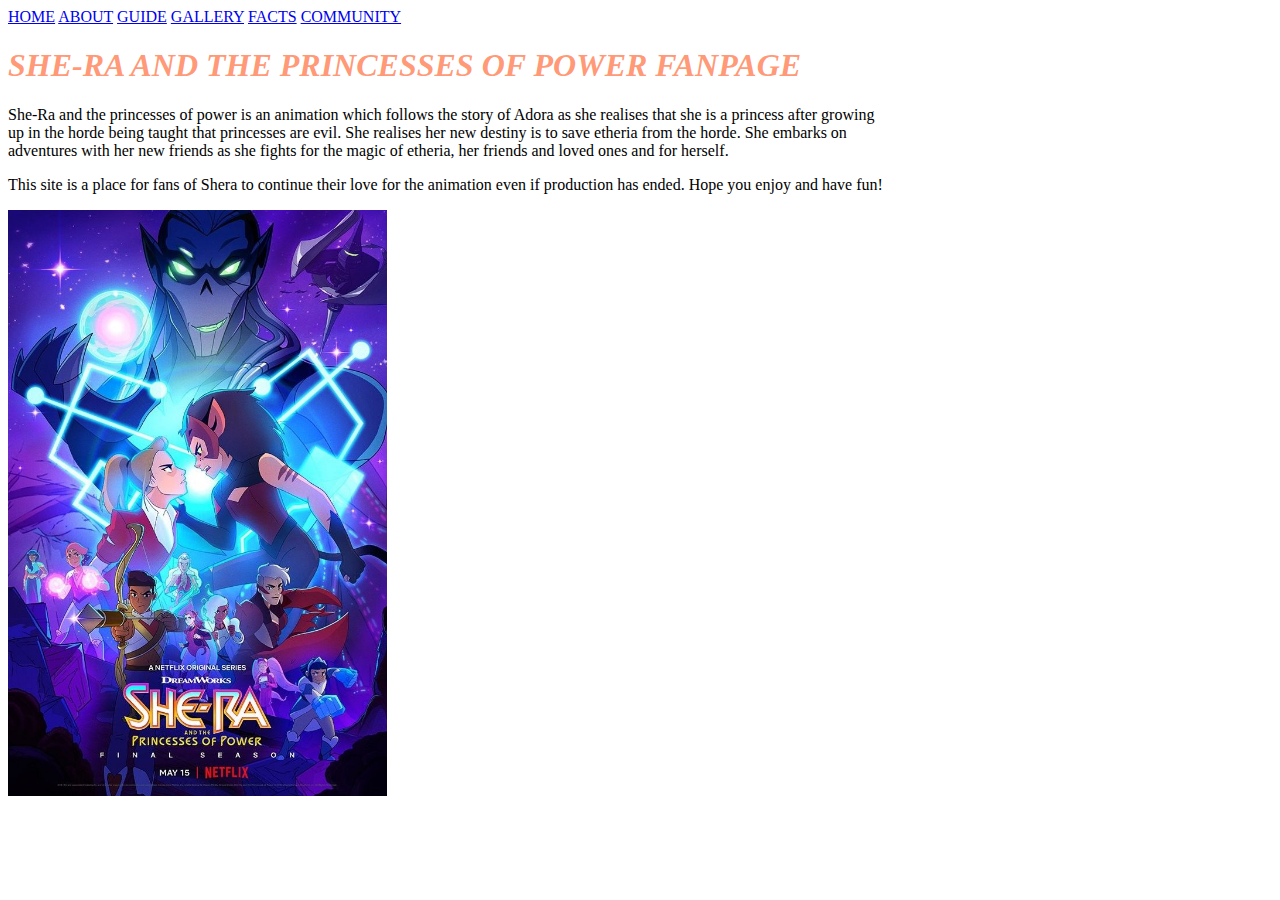
<file: index.html>
<!DOCTYPE html>
<html lang="en">
<head>
    <meta charset="UTF-8">
    <meta name="viewport" content="width=device-width, initial-scale=1.0">
    <title>Welcome to the Shera fanpage</title>
</head>
<body>

<a href="index.html">HOME</a>
<a href="about.html">ABOUT</a>
<a href="guide.html">GUIDE</a>
<a href="gallery.html">GALLERY</a>
<a href="facts.html">FACTS</a>
<a href="community.html">COMMUNITY</a> 

<h1 style="text-align: left;color: rgba(255, 143, 105, 0.904);text-transform: uppercase;font-style: oblique;font-weight: bolder;">She-Ra and the Princesses of Power Fanpage</h1>
<p>She-Ra and the princesses of power is an animation which follows the story of Adora as she realises that she is a princess after growing<br> up in the horde being taught that princesses are evil.
    She realises her new destiny is to save etheria from the horde. She embarks on<br> adventures with her new friends as she fights for the magic of etheria, her friends and loved ones and for herself.</p>
<p>This site is a place for fans of Shera to continue their love for the animation even if production has ended. Hope you enjoy and have fun!</p>
<!--Heading 1 ends here-->

<img src="images\7a827f89-d7df-4196-9db4-ef6373fcf46f.jpeg" alt="" width="30%">

    
</body>
</html>
</file>
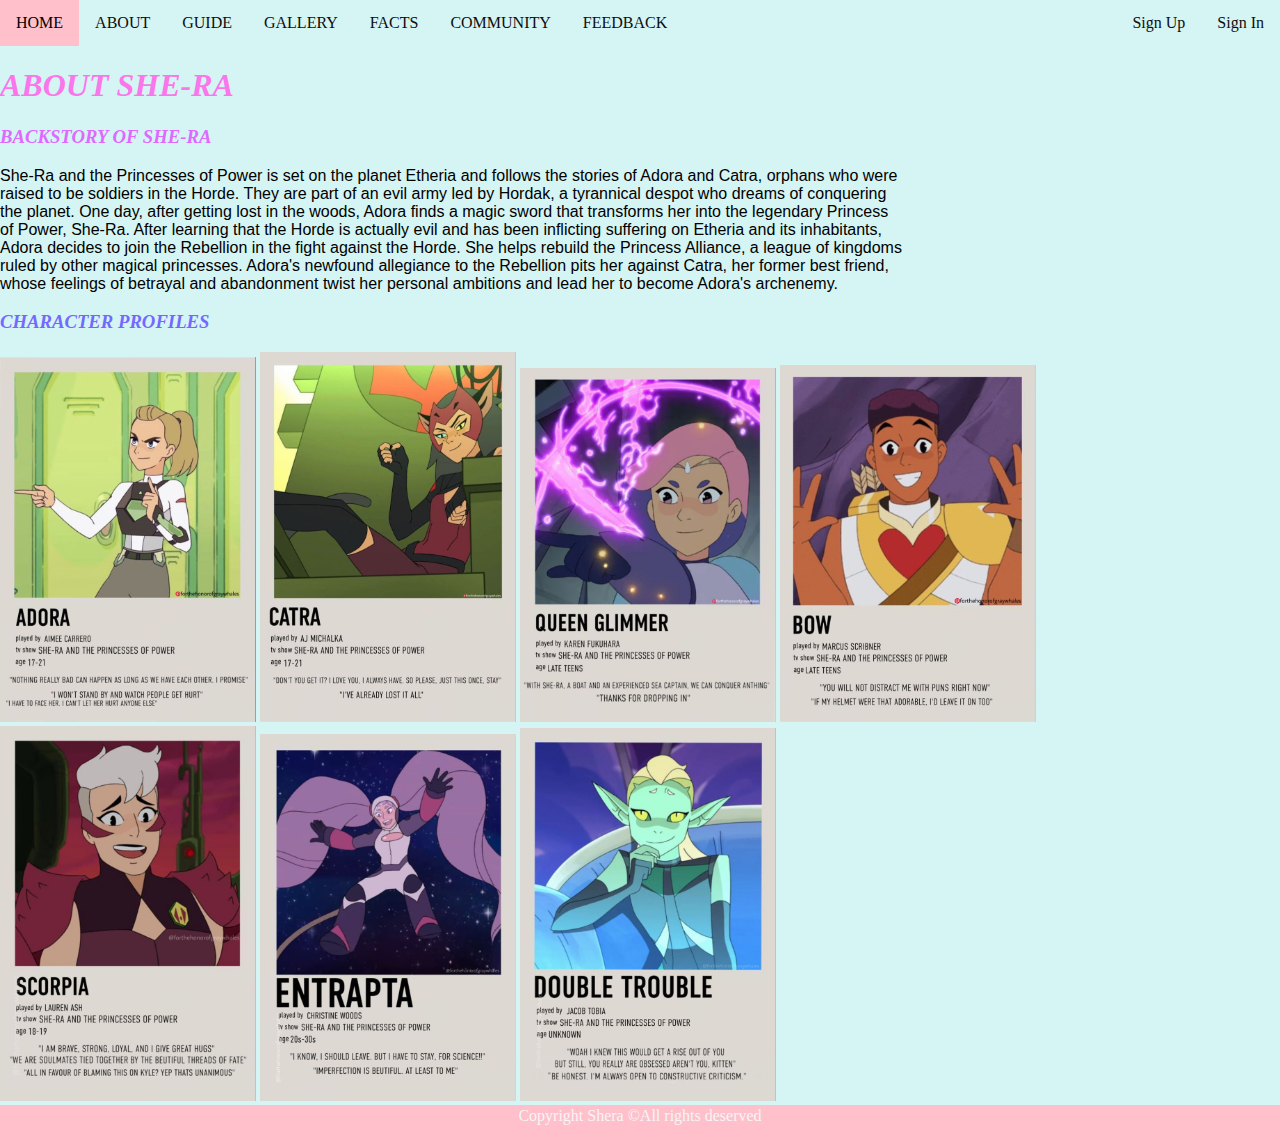
<file: about.html>
<!DOCTYPE html>
<html lang="en">
<head>
    <meta charset="UTF-8">
    <meta name="viewport" content="width=<device-width>, initial-scale=1.0">
    <title>About</title>
    <link rel="stylesheet" href="css/style.css">
</head>
<body>
<div class="banner">   
  <div class="toplink">
    <a href="home.html">HOME</a> 
    <a href="about.html">ABOUT</a> 
    <a href="guide.html">GUIDE</a> 
    <a href="gallery.html">GALLERY</a> 
    <a href="facts.html">FACTS</a> 
    <a href="community.html">COMMUNITY</a> 
    <a href="feedback.html">FEEDBACK</a>
   
  <div class = "toplink-right">
        <a href="signup.html">Sign Up</a> 
        <a href="signin.html">Sign In</a>
    </div>
    </div>  
</div> 
    <h1 style="text-align: left;color: rgba(255, 105, 233, 0.904);text-transform: uppercase;font-style: oblique;font-weight: bolder;">ABOUT SHE-RA</h1>
    
    <h3 style="text-align: left;color: rgb(223, 105, 255);text-transform: uppercase;font-style: italic;font-weight: bolder;">Backstory of She-Ra</h3>
    <p>She-Ra and the Princesses of Power is set on the planet Etheria and follows the stories of Adora and Catra, orphans who were<br> raised to be soldiers in the Horde. They are part of an evil army led by Hordak, a tyrannical despot who dreams of conquering<br>
    the planet. One day, after getting lost in the woods, Adora finds a magic sword that transforms her into the legendary Princess<br> of Power, She-Ra. After learning that the Horde is actually evil and has been inflicting suffering on Etheria and its inhabitants,<br> 
    Adora decides to join the Rebellion in the fight against the Horde. She helps rebuild the Princess Alliance, a league of kingdoms<br> ruled by other magical princesses. Adora's newfound allegiance to the Rebellion pits her against Catra, her former best friend,<br> 
    whose feelings of betrayal and abandonment twist her personal ambitions and lead her to become Adora's archenemy.</p>

    <h3 style="text-align: left;color: rgb(115, 105, 255);text-transform: uppercase;font-style: italic;font-weight: bolder;">Character Profiles</h3>

    <img src="images\Adora polaroid poster.jpeg"alt="" width="20%">
    <img src="images\Catra polaroid poster.jpeg"alt="" width="20%">
    <img src="images\Glimmer polaroid poster.jpeg"alt="" width="20%">
    <img src="images\Bow polaroid poster.jpeg"alt="" width="20%">
    <img src="images\Scorpia polaroid poster.jpeg"alt="" width="20%">
    <img src="images\Entrapta polaroid poster.jpeg"alt="" width="20%">
    <img src="images\Double Trouble polaroid poster.jpeg"alt="" width="20%">

    <div class="footer">Copyright Shera &copy;All rights deserved</div>   
</body>
</html>
</file>
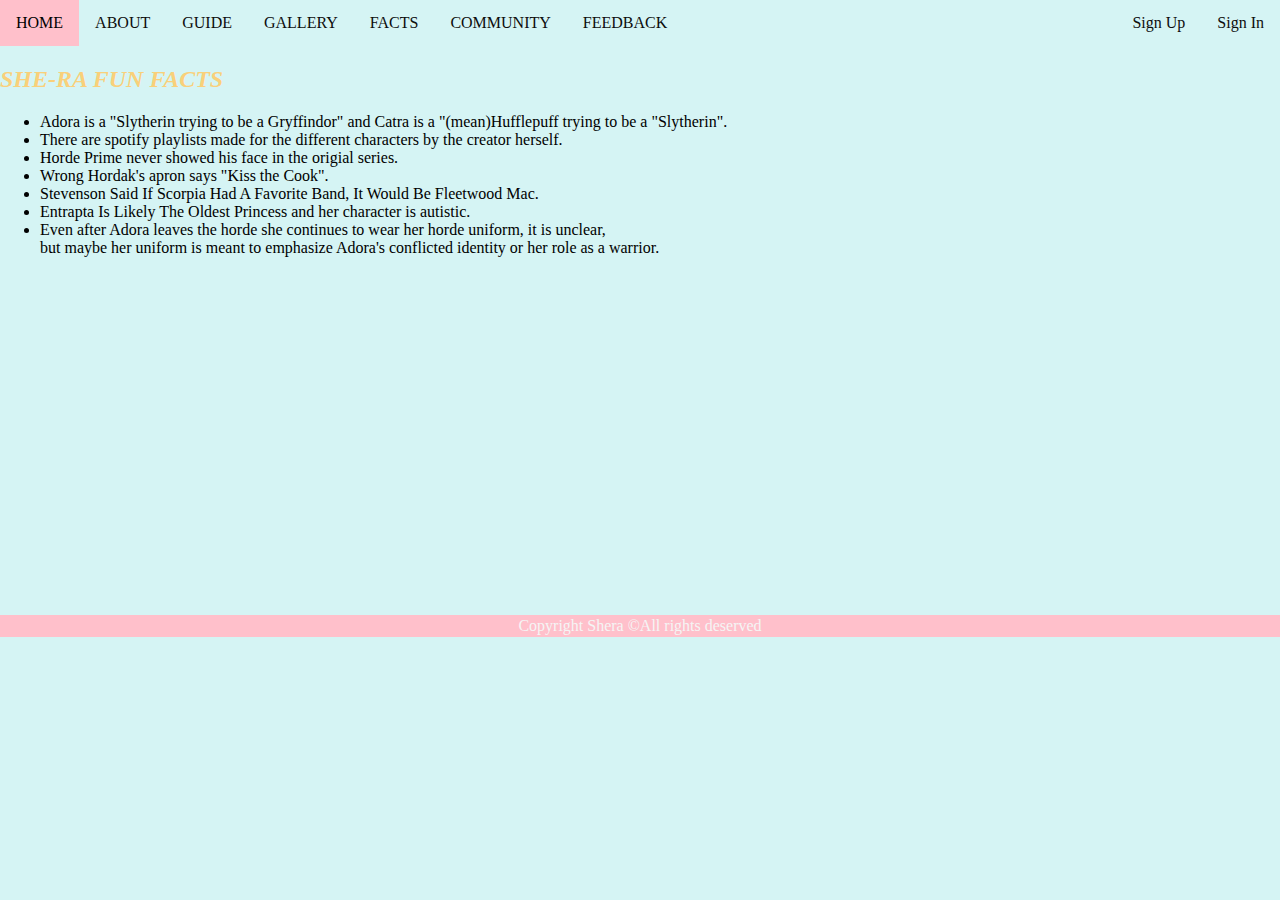
<file: facts.html>
<!DOCTYPE html>
<html lang="en">
<head>
    <meta charset="UTF-8">
    <meta name="viewport" content="width=device-width, initial-scale=1.0">
    <title>Facts</title>
    <link rel="stylesheet" href="css/style.css">
</head>
<body>
    <div class="banner"> 
    <div class="toplink">
    <a href="home.html">HOME</a> 
    <a href="about.html">ABOUT</a> 
    <a href="guide.html">GUIDE</a> 
    <a href="gallery.html">GALLERY</a> 
    <a href="facts.html">FACTS</a> 
    <a href="community.html">COMMUNITY</a> 
    <a href="feedback.html">FEEDBACK</a> 
    <div class = "toplink-right">
        <a href="signup.html">Sign Up</a> 
        <a href="signin.html">Sign In</a>
    </div>
    </div>
</div>   
    <h2 style="text-align: left;color: rgba(255, 203, 105, 0.89);text-transform: uppercase;font-style: oblique;font-weight: bolder;">She-Ra Fun Facts</h2>

<ul>
    <li>Adora is a "Slytherin trying to be a Gryffindor" and Catra is a "(mean)Hufflepuff trying to be a "Slytherin".</li>
    <li>There are spotify playlists made for the different characters by the creator herself.</li>
    <li>Horde Prime never showed his face in the origial series.</li>
    <li>Wrong Hordak's apron says "Kiss the Cook".</li>
    <li>Stevenson Said If Scorpia Had A Favorite Band, It Would Be Fleetwood Mac.</li>
    <li>Entrapta Is Likely The Oldest Princess and her character is autistic.</li>
    <li>Even after Adora leaves the horde she continues to wear her horde uniform, it is unclear,<br>
        but maybe her uniform is meant to emphasize Adora's conflicted identity or her role as a warrior.</li>
</ul><br><br><br><br><br><br><br><br><br><br><br><br><br><br><br><br><br><br><br>

<div class="footer">Copyright Shera &copy;All rights deserved</div>   
</body>
</html>
</file>
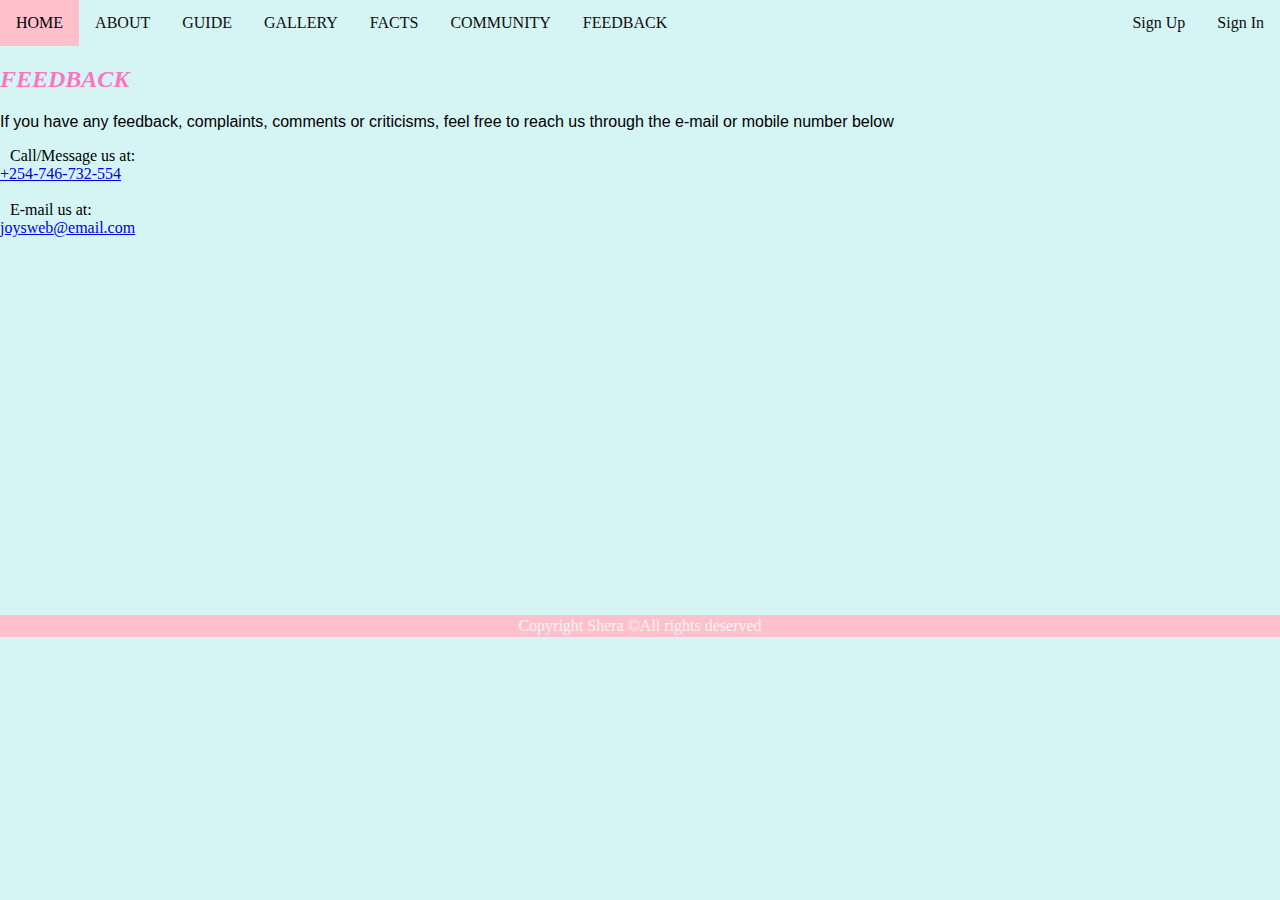
<file: feedback.html>
<!DOCTYPE html>
<html lang="en">
<head>
    <meta charset="UTF-8">
    <meta name="viewport" content="width=device-width, initial-scale=1.0">
    <title>Feedback</title>
    <link rel="stylesheet" href="css/style.css">
</head>
<body>
    <div class="banner"> 
    <div class="toplink">
    <a href="home.html">HOME</a> 
    <a href="about.html">ABOUT</a> 
    <a href="guide.html">GUIDE</a> 
    <a href="gallery.html">GALLERY</a> 
    <a href="facts.html">FACTS</a>
    <a href="community.html">COMMUNITY</a> 
    <a href="feedback.html">FEEDBACK</a>
    <div class = "toplink-right">
        <a href="signup.html">Sign Up</a> 
        <a href="signin.html">Sign In</a>
    </div>
    </div> 
</div>
    <h2 style="text-align: left;color: rgba(255, 105, 185, 0.904);text-transform: uppercase;font-style: oblique;font-weight: bolder;"> Feedback </h2>
    <p>If you have any feedback, complaints, comments or criticisms, feel free to reach us through the e-mail or mobile number below</p>

    <label for="telno">Call/Message us at:</label><br>
    <a href="tel+074673245"> +254-746-732-554</a><br><br>

    <label for="email">E-mail us at:</label><br>
    <a href= "mailto: joysweb@email.com"> joysweb@email.com </a><br><br><br><br><br><br><br><br><br><br><br><br><br><br><br><br><br><br><br><br><br><br>

    <div class="footer">Copyright Shera &copy;All rights deserved</div>   
</body>
</html>
</file>
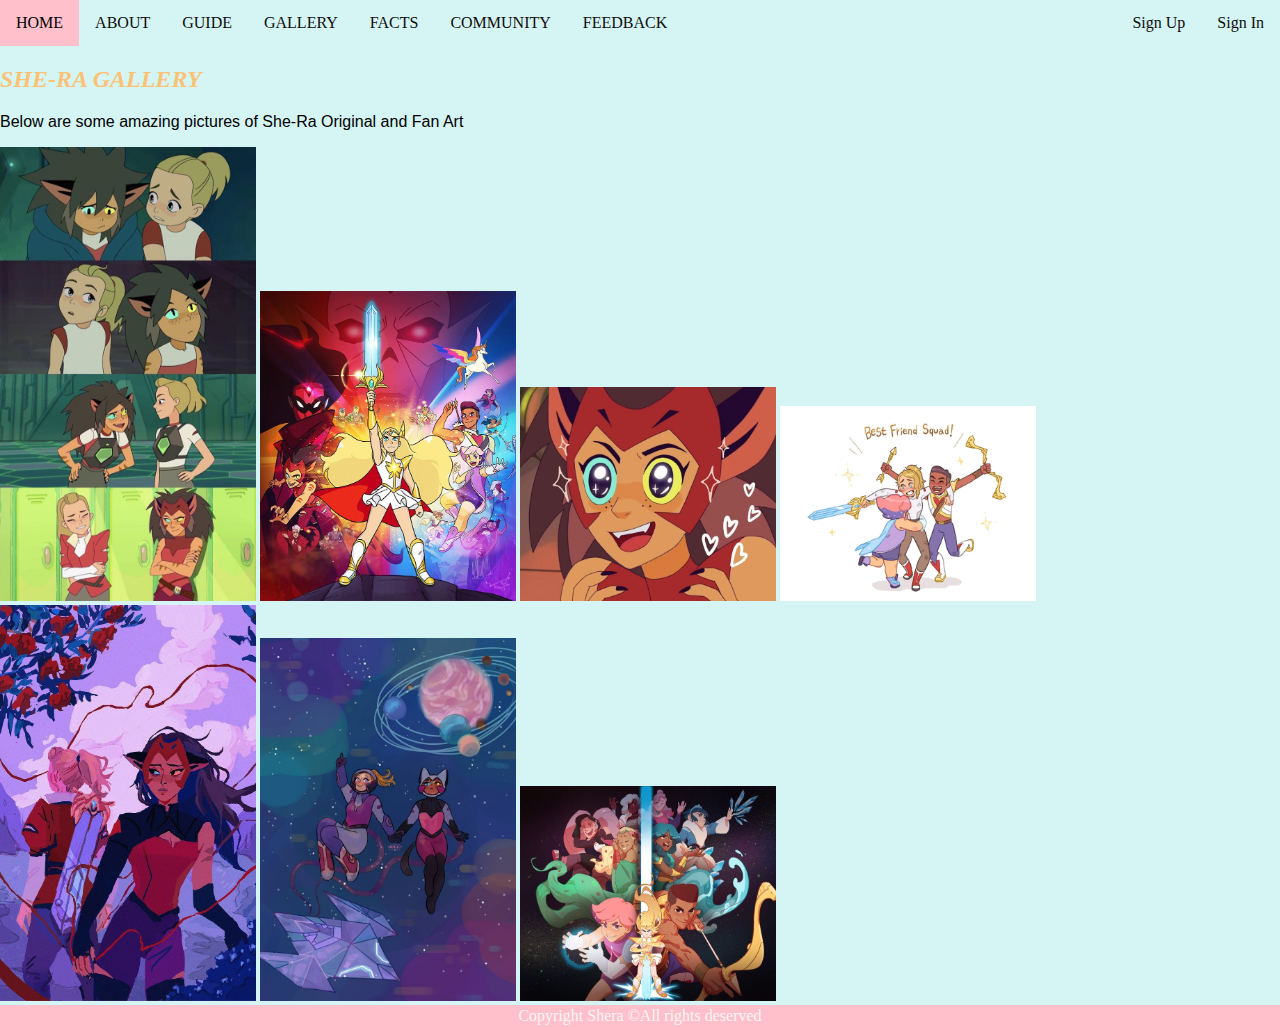
<file: gallery.html>
<!DOCTYPE html>
<html lang="en">
<head>
    <meta charset="UTF-8">
    <meta name="viewport" content="width=device-width, initial-scale=1.0">
    <title>Gallery</title>
    <link rel="stylesheet" href="css/style.css">
</head>
<body>
    <div class="banner"> 
    <div class="toplink">
    <a href="home.html">HOME</a> 
    <a href="about.html">ABOUT</a> 
    <a href="guide.html">GUIDE</a> 
    <a href="gallery.html">GALLERY</a> 
    <a href="facts.html">FACTS</a> 
    <a href="community.html">COMMUNITY</a> 
    <a href="feedback.html">FEEDBACK</a>
    <div class = "toplink-right">
        <a href="signup.html">Sign Up</a> 
        <a href="signin.html">Sign In</a>
    </div>
    </div> 
</div>   
    <h2 style="text-align: left;color: rgba(255, 188, 105, 0.904);text-transform: uppercase;font-style: oblique;font-weight: bolder;">She-Ra Gallery</h2>
    <p>Below are some amazing pictures of She-Ra Original and Fan Art</p>

    <img src="images\Catra and Adora (Catradora) - She-Ra and the….jpeg"alt="" width="20%">
    <img src="images\45c5b867-757e-4988-852f-0cec55b1b645.jpeg"alt="" width="20%">
    <img src="images\🐾‧͙_𝑪𝒂𝒕𝒓𝒂__🐾.jpeg"alt="" width="20%">
    <img src="images\She-Ra and the Princesses of Power.gif"alt="" width="20%"><br>
    <img src="images\f9425419-4e08-46f6-99f6-9d023d0d313c.jpeg"alt="" width="20%">
    <img src="images\anyi ✨ comms open !! on Twitter.jpeg"alt="" width="20%">
    <img src="images\52c27280-98b4-4f4f-94f5-bc64d5bebb89.jpeg"alt="" width="20%">

    <div class="footer">Copyright Shera &copy;All rights deserved</div>   
</body>
</html>
</file>
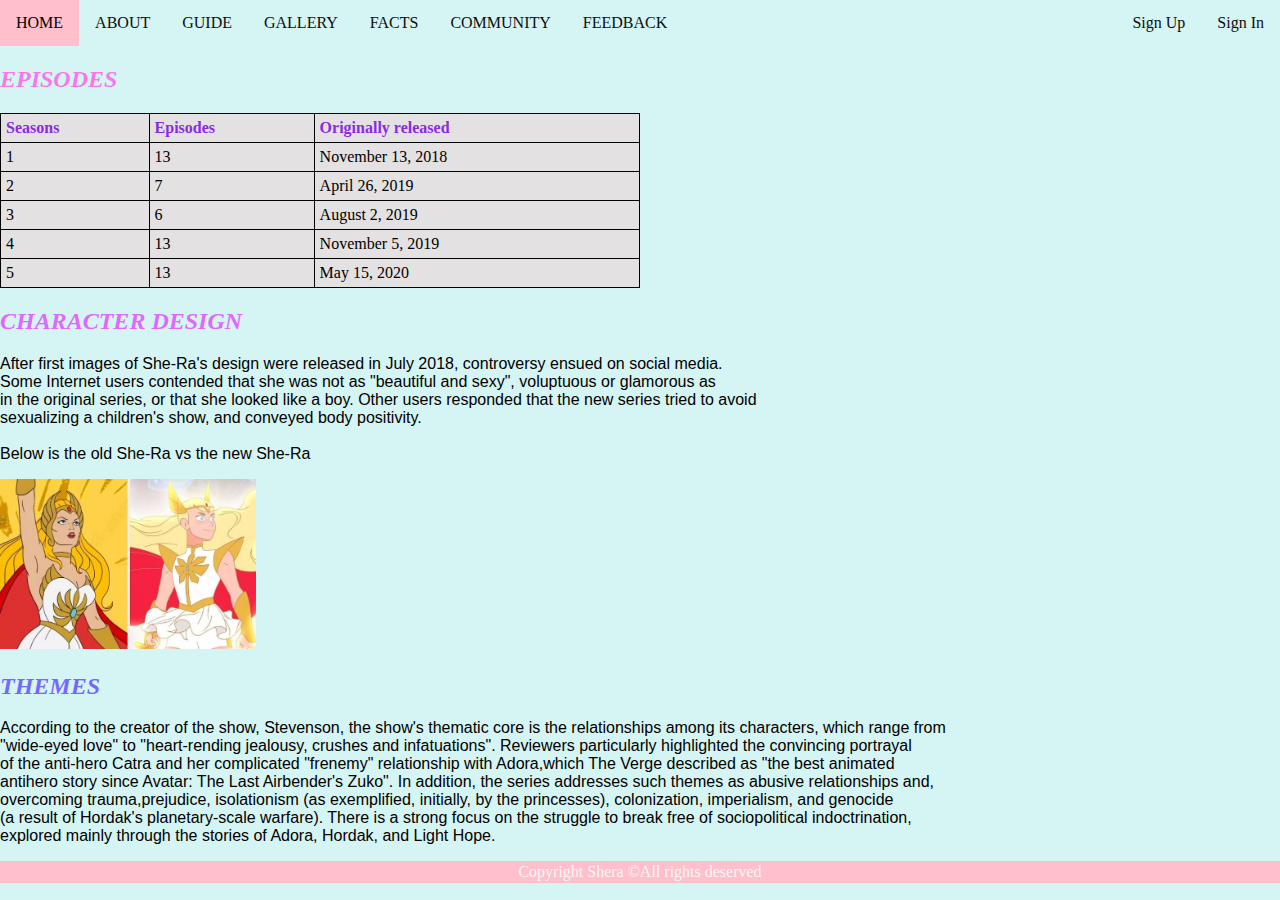
<file: guide.html>
<!DOCTYPE html>
<html lang="en">
<head>
    <meta charset="UTF-8">
    <meta name="viewport" content="width=device-width, initial-scale=1.0">
    <title>Guide</title>
    <link rel="stylesheet" href="css/style.css">
    
</head>
<body>
    <div class="banner"> 
    <div class="toplink">
    <a href="home.html">HOME</a> 
    <a href="about.html">ABOUT</a> 
    <a href="guide.html">GUIDE</a> 
    <a href="gallery.html">GALLERY</a> 
    <a href="facts.html">FACTS</a> 
    <a href="community.html">COMMUNITY</a> 
    <a href="feedback.html">FEEDBACK</a> 
    <div class = "toplink-right">
        <a href="signup.html">Sign Up</a> 
        <a href="signin.html">Sign In</a>
    </div>
    </div>
</div>
    <h2 style="text-align: left;color: rgba(255, 105, 233, 0.904);text-transform: uppercase;font-style: oblique;font-weight: bolder;">EPISODES</h2>

    <table border="1px" style="border: 1px solid black;width: 50%;border-collapse: collapse;">
        <tr>
           <th>Seasons</th>
           <th>Episodes</th>
           <th>Originally released</th>
        </tr>
        <tr>
            <td>1</td>
            <td>13</td>
            <td>November 13, 2018</td>
        </tr>
        <tr>
            <td>2</td>
            <td>7</td>
            <td>April 26, 2019</td>
        </tr>
        <tr>
            <td>3</td>
            <td>6</td>
            <td>August 2, 2019</td>
        </tr>
        <tr>
            <td>4</td>
            <td>13</td>
            <td>November 5, 2019</td>
        </tr>
        <tr>
            <td>5</td>
            <td>13</td>
            <td>May 15, 2020</td>
        </tr>
    </table>

    <h2 style="text-align: left;color: rgb(223, 105, 255);text-transform: uppercase;font-style: oblique;font-weight: bolder;">Character Design</h2>
    <p>After first images of She-Ra's design were released in July 2018, controversy ensued on social media.<br>
    Some Internet users contended that she was not as "beautiful and sexy", voluptuous or glamorous as<br>
    in the original series, or that she looked like a boy. Other users responded that the new series tried to avoid<br>
    sexualizing a children's show, and conveyed body positivity.<br><br>Below is the old She-Ra vs the new She-Ra</p>

    <img src="images\Here's What The New _She-Ra_ Characters Look Like Compared To The '80s Cartoon.jpeg"alt="" width="20%">

    <h2 style="text-align: left;color: rgb(115, 105, 255);text-transform: uppercase;font-style: oblique;font-weight: bolder;">Themes</h2>
    <p>According to the creator of the show, Stevenson, the show's thematic core is the relationships among its characters, which range from<br>
        "wide-eyed love" to "heart-rending jealousy, crushes and infatuations". Reviewers particularly highlighted the convincing portrayal<br>
        of the anti-hero Catra and her complicated "frenemy" relationship with Adora,which The Verge described as "the best animated<br>
        antihero story since Avatar: The Last Airbender's Zuko". In addition, the series addresses such themes as abusive relationships and,<br>
        overcoming trauma,prejudice, isolationism (as exemplified, initially, by the princesses), colonization, imperialism, and genocide<br>
        (a result of Hordak's planetary-scale warfare). There is a strong focus on the struggle to break free of sociopolitical indoctrination,<br>
        explored mainly through the stories of Adora, Hordak, and Light Hope. </p>

        <div class="footer">Copyright Shera &copy;All rights deserved</div>   
</body>
</html>
</file>
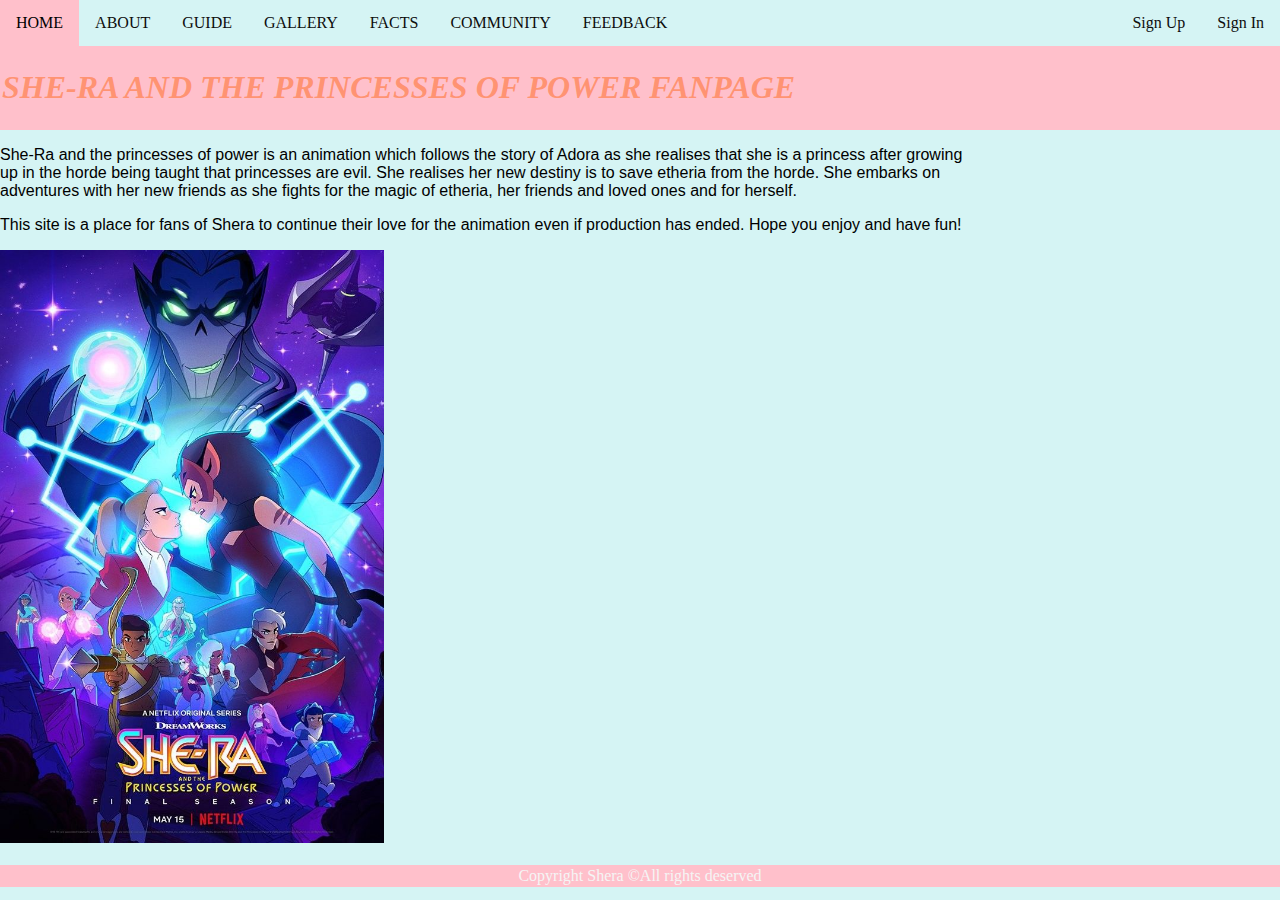
<file: home.html>
<!DOCTYPE html>
<html lang="en">
<head>
    <meta charset="UTF-8">
    <meta name="viewport" content="width=device-width, initial-scale=1.0">
    <title>Welcome to the Shera fanpage</title>
    <link rel="stylesheet" href="css/style.css">
    
</head>
<body>
    <div class="banner"> 
    <div class="toplink">
        <a href="home.html">HOME</a> 
        <a href="about.html">ABOUT</a> 
        <a href="guide.html">GUIDE</a> 
        <a href="gallery.html">GALLERY</a> 
        <a href="facts.html">FACTS</a> 
        <a href="community.html">COMMUNITY</a> 
        <a href="feedback.html">FEEDBACK</a>

    <div class = "toplink-right">
        <a href="signup.html">Sign Up</a> 
        <a href="signin.html">Sign In</a>
    </div>
    </div>
</div>

<div class="heading">
<h1 style="text-align: left;color: rgba(255, 143, 105, 0.904);text-transform: uppercase;font-style: oblique;font-weight: bolder;">She-Ra and the Princesses of Power Fanpage</h1>
</div>

<p>She-Ra and the princesses of power is an animation which follows the story of Adora as she realises that she is a princess after growing<br> up in the horde being taught that princesses are evil.
    She realises her new destiny is to save etheria from the horde. She embarks on<br> adventures with her new friends as she fights for the magic of etheria, her friends and loved ones and for herself.</p>
<p>This site is a place for fans of Shera to continue their love for the animation even if production has ended. Hope you enjoy and have fun!</p>
<!--Heading 1 ends here-->

<img src="images\7a827f89-d7df-4196-9db4-ef6373fcf46f.jpeg" alt="" width="30%"><br><br>

 <div class="footer">Copyright Shera &copy;All rights deserved</div>   
</body>
</html>
</file>
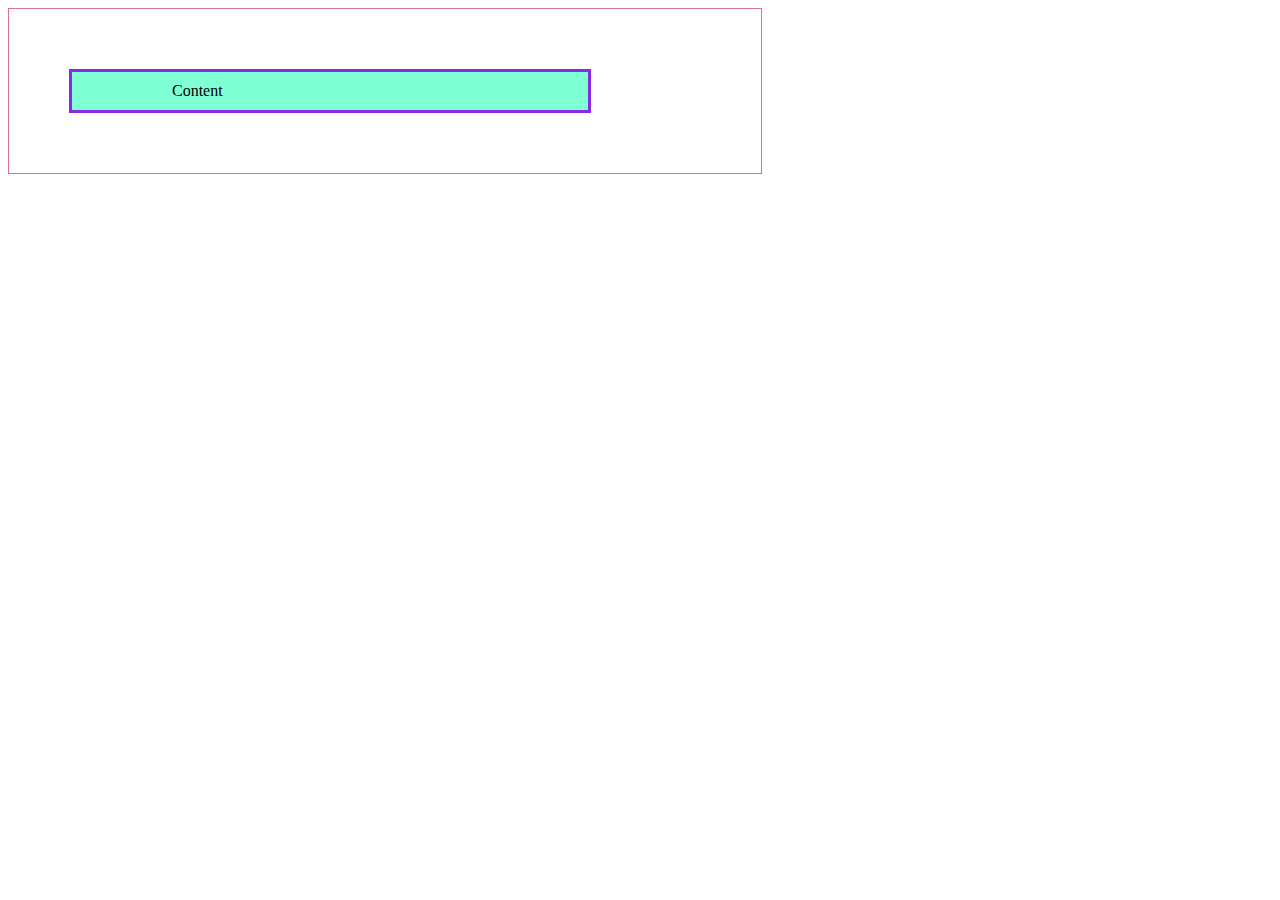
<file: r.html>
<!DOCTYPE html>
<html lang="en">
<head>
    <meta charset="UTF-8">
    <meta name="viewport" content="width=device-width, initial-scale=1.0">
    <title>Document</title>
</head>
<style>
    .main_box{
    border: 1px solid palevioletred;
    padding: 60px;
    width: 50%;
    }

    .cnt_box{
    margin: 0px;
    width: 50%;
    text-align: left;
    background-color: aquamarine;
    /*padding-left: 10px; 
    padding-top: 10px;
    padding-bottom: 10px;
    padding-right: 10px;*/ 
    padding: 10px 100px;

    border-top: solid;
    border-right: solid;
    border-bottom: solid;
    border-left: solid;
    border-color: blueviolet;

    }

</style>
<body>
    <div class="main_box">
    <div class = "cnt_box">Content</div>
</body>
</html>
</file>
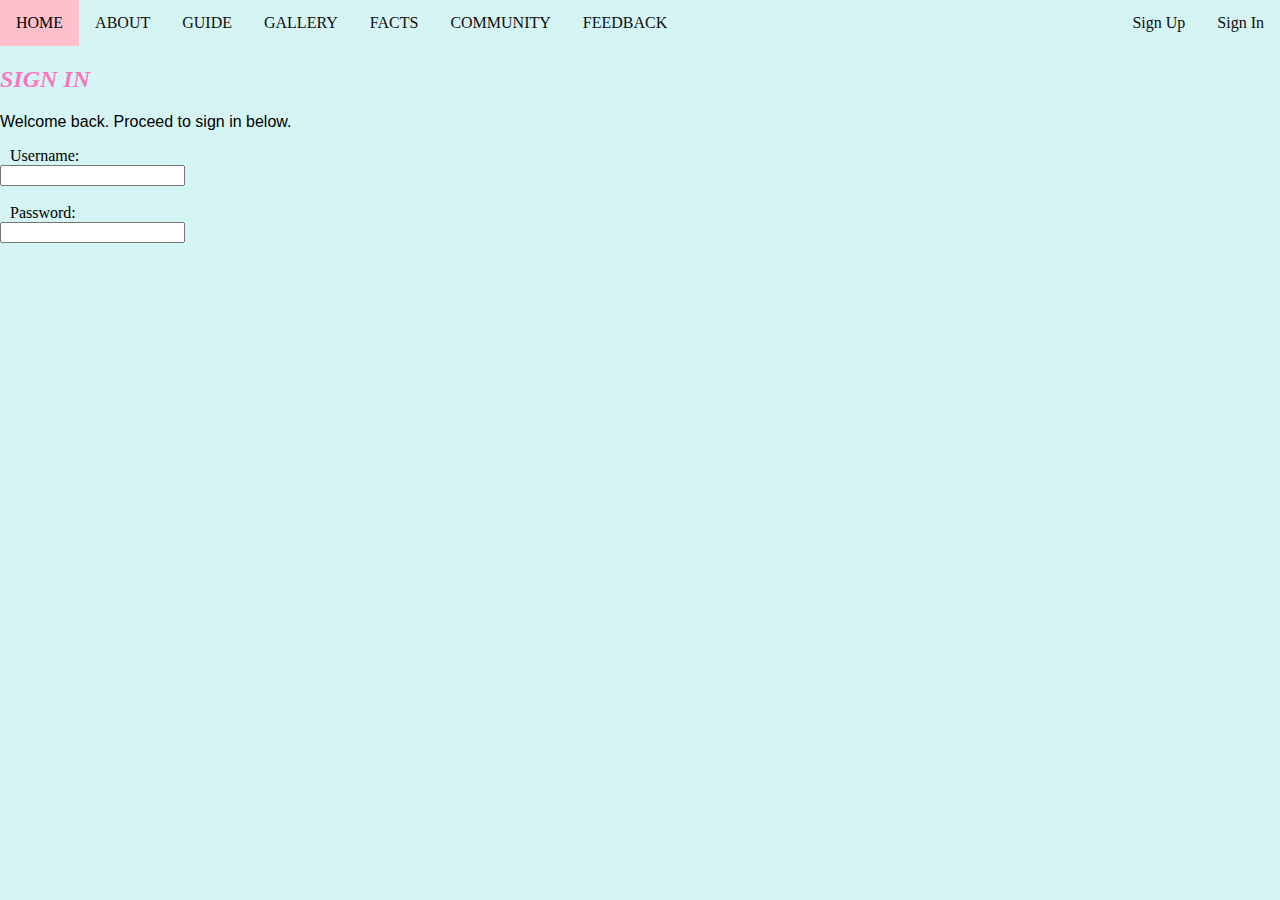
<file: signin.html>
<!DOCTYPE html>
<html lang="en">
<head>
    <meta charset="UTF-8">
    <meta name="viewport" content="width=device-width, initial-scale=1.0">
    <title>SignIn</title>
    <link rel="stylesheet" href="css/style.css">
</head>
<body>
<div class="banner"> 
        <div class="toplink">
        <a href="home.html">HOME</a> 
        <a href="about.html">ABOUT</a> 
        <a href="guide.html">GUIDE</a> 
        <a href="gallery.html">GALLERY</a> 
        <a href="facts.html">FACTS</a>
        <a href="community.html">COMMUNITY</a> 
        <a href="feedback.html">FEEDBACK</a>
        <div class = "toplink-right">
            <a href="signup.html">Sign Up</a> 
            <a href="signin.html">Sign In</a>
        </div>
        </div> 
</div>  
<h2 style="text-align: left;color: rgba(255, 105, 185, 0.904);text-transform: uppercase;font-style: oblique;font-weight: bolder;"> Sign In </h2> 
<p>Welcome back. Proceed to sign in below.</p> 

<form>
    <label for="username">Username:</label><br>
    <input type="text" id="username" name="username"><br><br>
    <label for="pwd">Password: </label><br>
    <input type="password" id="pwd" name="pwd">
  </form>
</body>
</html>
</file>
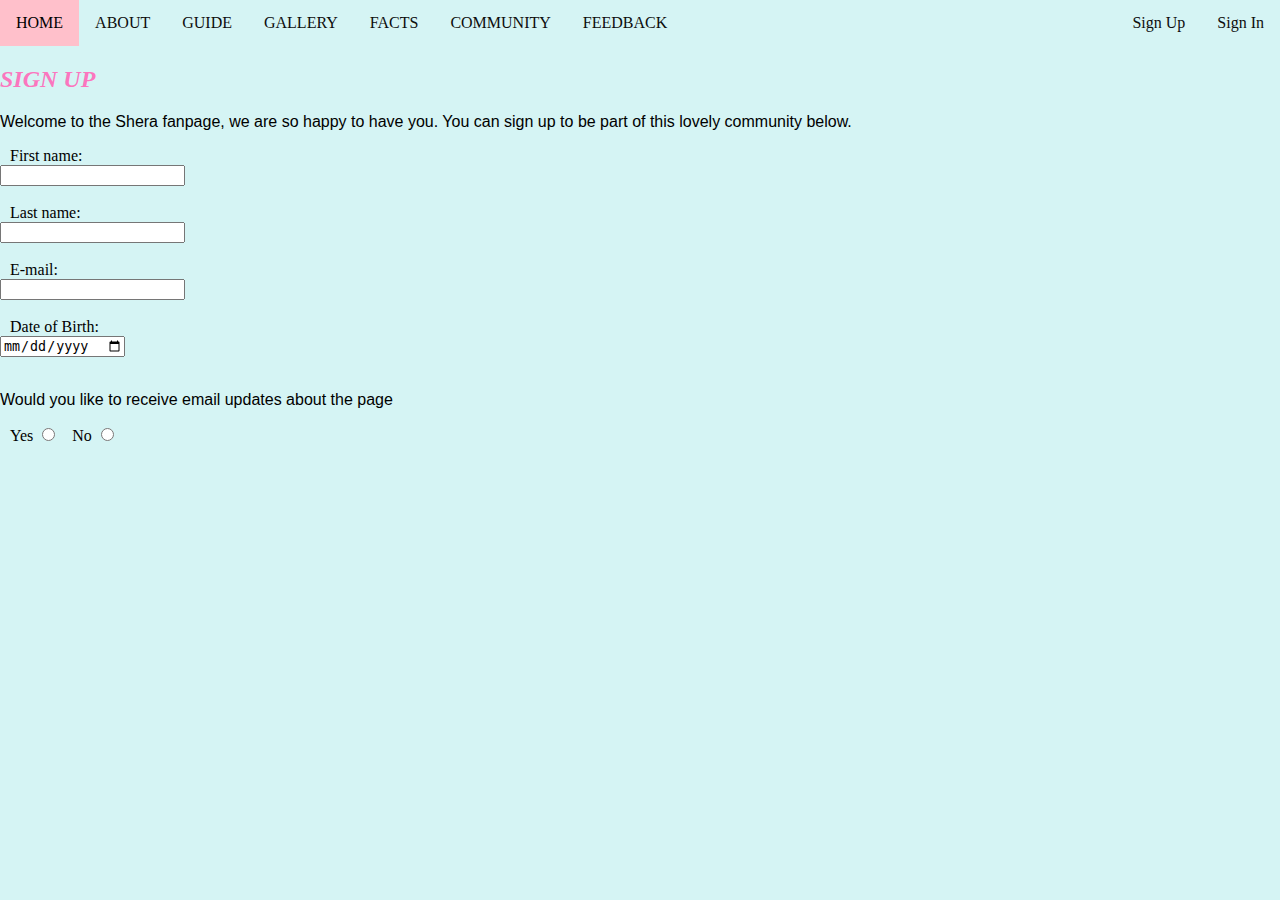
<file: signup.html>
<!DOCTYPE html>
<html lang="en">
<head>
    <meta charset="UTF-8">
    <meta name="viewport" content="width=device-width, initial-scale=1.0">
    <title>SignUp</title>
    <link rel="stylesheet" href="css/style.css">
</head>
<body>
<div class="banner"> 
        <div class="toplink">
        <a href="home.html">HOME</a> 
        <a href="about.html">ABOUT</a> 
        <a href="guide.html">GUIDE</a> 
        <a href="gallery.html">GALLERY</a> 
        <a href="facts.html">FACTS</a>
        <a href="community.html">COMMUNITY</a> 
        <a href="feedback.html">FEEDBACK</a>
        <div class = "toplink-right">
            <a href="signup.html">Sign Up</a> 
            <a href="signin.html">Sign In</a>
        </div>
        </div> 
</div>
<h2 style="text-align: left;color: rgba(255, 105, 185, 0.904);text-transform: uppercase;font-style: oblique;font-weight: bolder;"> Sign Up </h2>
<p>Welcome to the Shera fanpage, we are so happy to have you. You can sign up to be part of this lovely community below.</p>

<form>
    <label for="fname">First name:</label><br>
    <input type="text" id="fname" name="fname"><br><br>
    <label for="lname">Last name:</label><br>
    <input type="text" id="lname" name="lname">
  </form><br>

<form>
    <label for="email">E-mail:</label><br>
    <input type="email" id="email" name="email">
</form><br>

<form>
    <label for="dob">Date of Birth:</label><br>
    <input type="date" id="dob" name="dob">
</form><br>

<p>Would you like to receive email updates about the page</p> 
    <form>
        <label for ="Sign up">Yes</label>
        <input type="radio" id="html" name="Sign up" value="Sign up">
        <label for ="Sign up">No</label>
        <input type="radio" id="html" name="Sign up" value="Sign up">
    </form>   
</body>
</html>
</file>
<file: css/style.css>
body{
    background-color: rgb(213, 244, 244);
    background-repeat: no-repeat;
    background-attachment: fixed;
    margin: 0px;
}
h1{
    color: rgba(255, 143, 105, 0.904);
}
p{
    color: black;
    font-style: normal;
    font-family:'Gill Sans', 'Gill Sans MT', Calibri, 'Trebuchet MS', sans-serif;
}
.toplink{
    color: black;
    overflow: hidden;
}
.toplink a{
    color: rgb(13, 13, 13);
    text-decoration: none;
    padding: 14px 16px;
    margin: 0px;
    display: block;
    float: left;
    text-align: left;
}
.toplink a:hover{
    color: black;
    margin: 0px;
    background-color: pink;
    text-decoration: none;
}
.toplink-right{
    float: right;
}
.banner{
    background-color: rgb(213, 244, 244);
    padding: 0px;
    text-align: center;
    color: whitesmoke;
}
.heading{
    background-color: pink;
    padding: 2px;
    text-align: center;
    color: whitesmoke;
    margin: 0px;
}
.right-image {
    float: right;
    margin-left: 20px;
    margin-bottom: 20px;
}
.footer{
    background-color: pink;
    padding: 2px;
    text-align: center;
    color: whitesmoke; 
}
.row:after{
    content: "";
    display: block;
    clear: both;
}
.content{
    float: left;
    width: 70%;
    padding: 15px;
}
.side_bar{
    float: right;
    width: 20px;
    padding: 100px;
    text-align: right;
}
.row{
    content: "";
    display: block;
    clear: both;
}
h2{
    text-align: left;
    color: pink;
    text-decoration: none;
    text-transform: uppercase;
    font-style: normal;
    font-weight: bold;
}
table{
    border: 1px black;
    border-collapse: collapse;
    width: 80%;
}
td{
    border: 1px solid rgb(0, 0, 0);
    padding: 5px;
    text-align: left;
}
th{
    background-color: rgb(227, 225, 226);
    color:blueviolet;
    padding: 5px;
    text-align: left;
}
tr{
    background-color: rgb(227, 225, 226);
}
tr:hover{
    background-color: rgb(248, 196, 255);
}

label{
    z-index: 6;
    padding: 0px;
    padding-left: 40px;
    margin-left: -30px;
    border-radius: 5px;
    color:black
}

body.sign-in-page .form-wrapper,
body.sign-up-page .form-wrapper {
    display: flex;
    justify-content: center;
    align-items: center;
    min-height: calc(100vh - 200px); 
    margin: 0;
    padding: 20px;
}

body.sign-in-page form,
body.sign-up-page form {
    border: 3px solid #f1f1f1;
    padding: 20px;
    max-width: 400px;
    width: 100%;
    box-sizing: border-box;
}

body.sign-in-page input[type=text], 
body.sign-in-page input[type=password],
body.sign-up-page input[type=text], 
body.sign-up-page input[type=email], 
body.sign-up-page input[type=date] {
    width: 100%;
    padding: 12px 20px;
    margin: 8px 0;
    display: inline-block;
    border: 1px solid #ccc;
    box-sizing: border-box;
}

body.sign-in-page button, 
body.sign-up-page input[type=submit] {
    background-color: #04AA6D;
    color: white;
    padding: 14px 20px;
    margin: 8px 0;
    border: none;
    cursor: pointer;
    width: 100%;
}

body.sign-in-page button:hover, 
body.sign-up-page input[type=submit]:hover {
    opacity: 0.8;
}

body.sign-in-page .imgcontainer {
    text-align: center;
    margin: 24px 0 12px 0;
}

body.sign-in-page img.avatar {
    width: 20%;
    border-radius: 20%;
}

body.sign-in-page .container, 
body.sign-up-page .container {
    padding: 16px;
}

body.sign-in-page span.psw {
    float: right;
    padding-top: 16px;
}

body.sign-in-page label, 
body.sign-up-page label {
    display: block;
    margin: 8px 0;
}

body.sign-in-page p, 
body.sign-up-page p {
    text-align: center;
}

body.sign-up-page .radio-group {
    display: flex;
    align-items: center;
    justify-content: center;
    margin: 8px 0;
}

body.sign-up-page input[type=radio] {
    margin: 0 5px 0 0;
}

@media screen and (max-width: 300px) {
    body.sign-in-page span.psw,
    body.sign-up-page input[type=radio] {
        display: block;
        width: 100%;
    }
}
</file>
